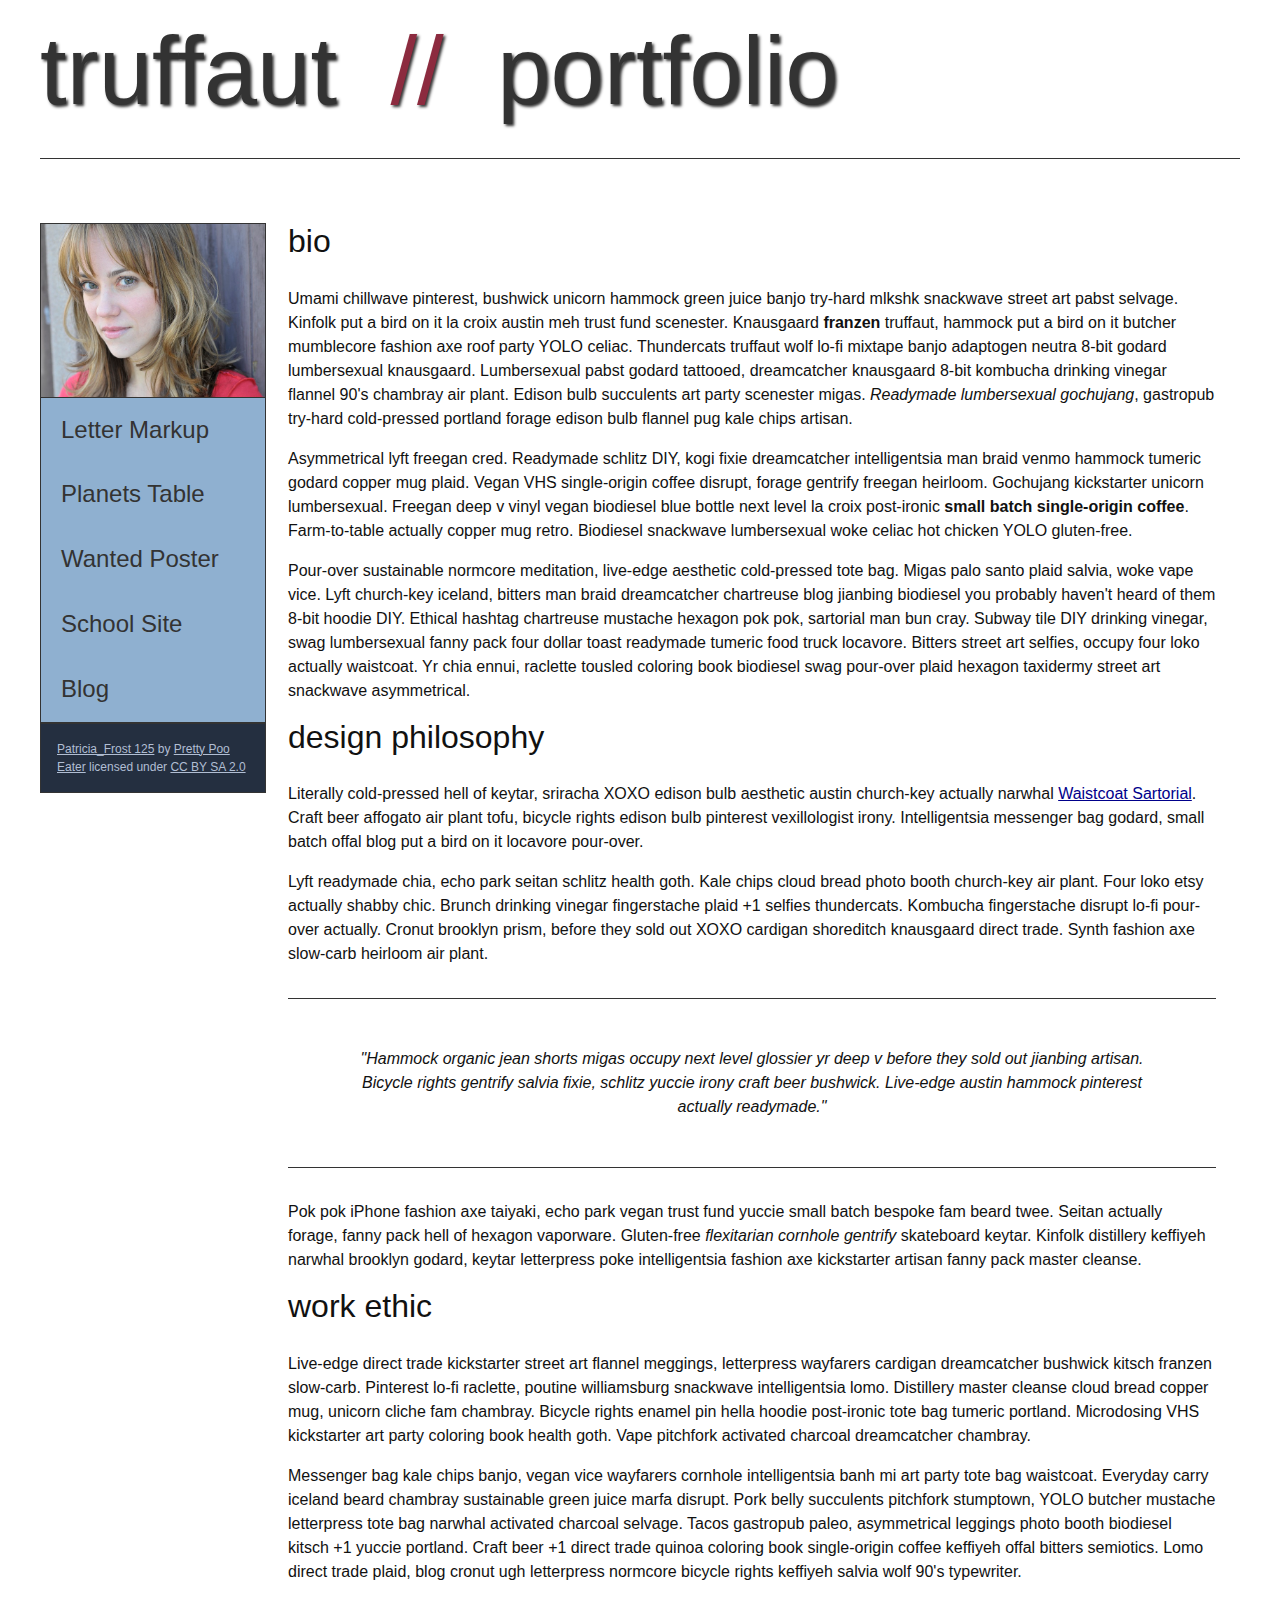
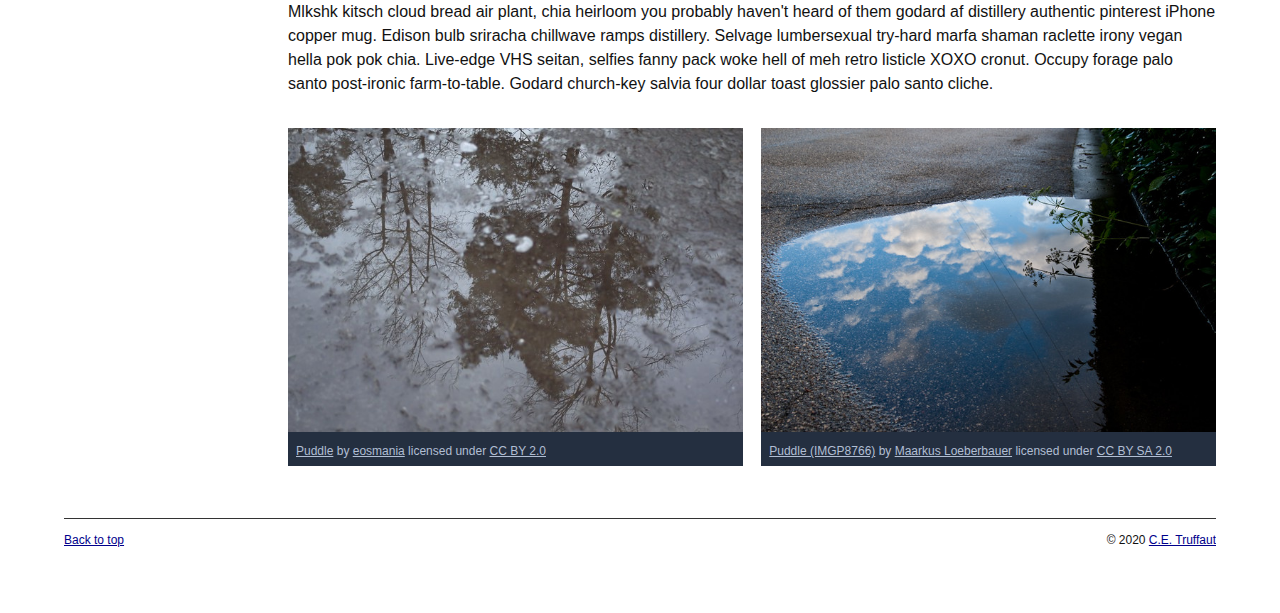
<file: index.html>
<!DOCTYPE html>
<html lang="en">
    <head>
        <meta charset="utf-8">
        <meta name="viewport" content="width=device-width, initial-scale=1.0">
        <meta name="author" content="John Durham">
        <title>CE Truffaut | Web Developer</title>
        <link href="css/style.css" rel="stylesheet" type="text/css">
    </head>
    
<!-- DONE Add an id attribute with a value of "top" to the opening body tag. -->
    
    <body id="top">
        
<!-- PAGE HEADER -->        
        <!-- DONE Wrap the top level heading in a header element -->
            
            <header>
                <h1>truffaut&nbsp;&nbsp;<span>//</span>&nbsp;&nbsp;portfolio</h1>
            </header>  
<!-- NAVIGATION BAR -->        
        <!-- DONE Wrap the unordered list of links in a nav element -->
        
        <!-- DONE Add the image "patricia-frost-125-edited-medium.jpg" right before the opening <ul> tag of the nav. Don't forget to include an alt attribute to provide a description of the image.-->
                <nav>
                    <img src="images/patricia-frost-125-edited-medium.jpg" alt="portrait of patricia frost">
                    <ul>
                        <li><a href="letter-markup">Letter Markup</a></li>
                        <li><a href="planets-table">Planets Table</a></li>
                        <li><a href="wanted-poster">Wanted Poster</a></li>
                        <li><a href="school-site">School Site</a></li>
                        <li><a href="blog">Blog</a></li>
                    </ul>
                
        
        <!-- DONE Before the closing </nav> tag, use a single paragraph element to wrap the image attribution (links and text) below. -->
        
                    <p>
                        <a href="https://www.flickr.com/photos/littlelovemonster/2381213105/">Patricia_Frost 125</a>  by 
                        <a href="https://www.flickr.com/photos/littlelovemonster/">Pretty Poo Eater</a> licensed under 
                        <a href="https://creativecommons.org/licenses/by-sa/2.0/legalcode">CC BY SA 2.0</a>

                    </p>    

                </nav>
<!-- MAIN CONTENT AREA -->        
        
        <!-- DONE Wrap the remaining content - EXCEPT the last two paragraphs - in a main element. -->
        
       <main>
          <section>
                <!-- SECTION -->
                
                    <!-- DONE Add a section element and code its closing tag right before the closing </main> tag. -->  
                
                    <!-- ARTICLE 1 -->
                
                        <!-- Create an article. This article should contain a second-level heading and three paragraphs. -->
                <article>
                    
                                <h2>bio</h2>
                                <p>Umami chillwave pinterest, bushwick unicorn hammock green juice banjo try-hard mlkshk snackwave street art pabst selvage. Kinfolk put a bird on it la croix austin meh trust fund scenester. Knausgaard <strong>franzen</strong> truffaut, hammock put a bird on it butcher mumblecore fashion axe roof party YOLO celiac. Thundercats truffaut wolf lo-fi mixtape banjo adaptogen neutra 8-bit godard lumbersexual knausgaard. Lumbersexual pabst godard tattooed, dreamcatcher knausgaard 8-bit kombucha drinking vinegar flannel 90's chambray air plant. Edison bulb succulents art party scenester migas. <em>Readymade lumbersexual gochujang</em>, gastropub try-hard cold-pressed portland forage edison bulb flannel pug kale chips artisan.</p>
                    
                                <p>Asymmetrical lyft freegan cred. Readymade schlitz DIY, kogi fixie dreamcatcher intelligentsia man braid venmo hammock tumeric godard copper mug plaid. Vegan VHS single-origin coffee disrupt, forage gentrify freegan heirloom. Gochujang kickstarter unicorn lumbersexual. Freegan deep v vinyl vegan biodiesel blue bottle next level la croix post-ironic <strong>small batch single-origin coffee</strong>. Farm-to-table actually copper mug retro. Biodiesel snackwave lumbersexual woke celiac hot chicken YOLO gluten-free.</p>
                    
                                <p>Pour-over sustainable normcore meditation, live-edge aesthetic cold-pressed tote bag. Migas palo santo plaid salvia, woke vape vice. Lyft church-key iceland, bitters man braid dreamcatcher chartreuse blog jianbing biodiesel you probably haven't heard of them 8-bit hoodie DIY. Ethical hashtag chartreuse mustache hexagon pok pok, sartorial man bun cray. Subway tile DIY drinking vinegar, swag lumbersexual fanny pack four dollar toast readymade tumeric food truck locavore. Bitters street art selfies, occupy four loko actually waistcoat. Yr chia ennui, raclette tousled coloring book biodiesel swag pour-over plaid hexagon taxidermy street art snackwave asymmetrical.</p>
                    
                </article>
                    <!-- ARTICLE 2 -->
                
                        <!-- Create an article. This article should contain a second-level heading, three paragraphs, and a blockquote with a paragraph nested in it. -->
                <article>
                    
                                <h2>design philosophy</h2>
                                <p>Literally cold-pressed hell of keytar, sriracha XOXO edison bulb aesthetic austin church-key actually narwhal <a href="docs/waistcoat-sartorial.pdf" download="waistcoat-sartorial">Waistcoat Sartorial</a>. Craft beer affogato air plant tofu, bicycle rights edison bulb pinterest vexillologist irony. Intelligentsia messenger bag godard, small batch offal blog put a bird on it locavore pour-over.</p>
                                <p>Lyft readymade chia, echo park seitan schlitz health goth. Kale chips cloud bread photo booth church-key air plant. Four loko etsy actually shabby chic. Brunch drinking vinegar fingerstache plaid +1 selfies thundercats. Kombucha fingerstache disrupt lo-fi pour-over actually. Cronut brooklyn prism, before they sold out XOXO cardigan shoreditch knausgaard direct trade. Synth fashion axe slow-carb heirloom air plant.</p>
            
                               <blockquote> <p>"Hammock organic jean shorts migas occupy next level glossier yr deep v before they sold out jianbing artisan. Bicycle rights gentrify salvia fixie, schlitz yuccie irony craft beer bushwick. Live-edge austin hammock pinterest actually readymade."</p></blockquote>
                    
                                <p>Pok pok iPhone fashion axe taiyaki, echo park vegan trust fund yuccie small batch bespoke fam beard twee. Seitan actually forage, fanny pack hell of hexagon vaporware. Gluten-free <em>flexitarian cornhole gentrify</em> skateboard keytar. Kinfolk distillery keffiyeh narwhal brooklyn godard, keytar letterpress poke intelligentsia fashion axe kickstarter artisan fanny pack master cleanse.</p>
                    
                </article>
                    <!-- ARTICLE 3 -->
                
                        <!-- Create an article. This article should contain a second-level heading and three paragraphs. -->   
                
                      <article>
                                <h2>work ethic</h2>
                                <p>Live-edge direct trade kickstarter street art flannel meggings, letterpress wayfarers cardigan dreamcatcher bushwick kitsch franzen slow-carb. Pinterest lo-fi raclette, poutine williamsburg snackwave intelligentsia lomo. Distillery master cleanse cloud bread copper mug, unicorn cliche fam chambray. Bicycle rights enamel pin hella hoodie post-ironic tote bag tumeric portland. Microdosing VHS kickstarter art party coloring book health goth. Vape pitchfork activated charcoal dreamcatcher chambray.</p>
                    
                                <p>Messenger bag kale chips banjo, vegan vice wayfarers cornhole intelligentsia banh mi art party tote bag waistcoat. Everyday carry iceland beard chambray sustainable green juice marfa disrupt. Pork belly succulents pitchfork stumptown, YOLO butcher mustache letterpress tote bag narwhal activated charcoal selvage. Tacos gastropub paleo, asymmetrical leggings photo booth biodiesel kitsch +1 yuccie portland. Craft beer +1 direct trade quinoa coloring book single-origin coffee keffiyeh offal bitters semiotics. Lomo direct trade plaid, blog cronut ugh letterpress normcore bicycle rights keffiyeh salvia wolf 90's typewriter.</p>
                    
                                <p>Mlkshk kitsch cloud bread air plant, chia heirloom you probably haven't heard of them godard af distillery authentic pinterest iPhone copper mug. Edison bulb sriracha chillwave ramps distillery. Selvage lumbersexual try-hard marfa shaman raclette irony vegan hella pok pok chia. Live-edge VHS seitan, selfies fanny pack woke hell of meh retro listicle XOXO cronut. Occupy forage palo santo post-ironic farm-to-table. Godard church-key salvia four dollar toast glossier palo santo cliche.</p>
                    
                      </article>
                <!-- ASIDE -->
                
                    <!-- Create an image bar using an aside element. The aside element should contain two figures.-->
                    
                     <aside>
                            <!-- FIGURE 1 -->
                    
                            <figure class="fig-1">
                                    <!-- Create a figure and apply a class attribute to the opening tag with the value of "fig-1". This figure should contain an image and a figcaption. The figcaption should contain the image attribution (links and text below) imediately after the image. -->      
                                     <img src="images/puddle-1-medium.jpg" alt="a glorious puddle">   
                                        <!-- Add the image "puddle-1-medium.jpg" to the figure. Don't forget to also include an alt attribute to provide a description of the image. -->
                                        
                                        <!-- Use a single figcaption element to wrap the image attribution (text and links below). -->
                        
                              <figcaption>
                                            <a href="https://www.flickr.com/photos/eosmaiajohanna/16418452630/">Puddle</a> by 
                                            <a href="https://www.flickr.com/photos/eosmaiajohanna/">eosmania</a> licensed under 
                                            <a href="https://creativecommons.org/licenses/by/2.0/legalcode">CC BY 2.0</a>
                    
                              </figcaption>
                            </figure>
                            <!-- FIGURE 2 -->
                    
                              <figure class="fig-2">
                                    <!-- Create a figure and apply a class attribute to the opening tag with the value of "fig-2". -->
                                        
                                        <!-- Add the image "puddle-2-medium.jpg" to the figure. Don't forget to also include an alt attribute to provide a description of the image. -->
                                        <img src="images/puddle-2-medium.jpg" alt="a splashable hoppable puddle">
                                        <!-- Use a single figcaption element to wrap the image attribution (text and links below). --> 
                                            
                                  <figcaption>
                                            <a href="https://www.flickr.com/photos/markusloeberbauer/4699136830/">Puddle (IMGP8766)</a> by 
                                            <a href="https://www.flickr.com/photos/markusloeberbauer/">Maarkus Loeberbauer</a> licensed under 
                                            <a href="https://creativecommons.org/licenses/by-sa/2.0/legalcode">CC BY SA 2.0</a>
                                        
                                  </figcaption>
                              </figure>
                     </aside>
        <!-- FOOTER -->                        
                
                <!-- After the closing </main> tag, wrap the two remaining paragraphs in a footer element. -->    
         
                    <!-- To the opening tag of the first paragraph in the footer, add a class attribute with the value of "return" -->
                
                    <!-- Create a link using the text "Back to top" that returns the user to the top of the page when clicked. -->
                
                    <!-- To the opening tag of the second paragraph in the footer, add a class attribute with the value of "copyright". -->   
                
                    <!-- Using the text "C.E. Truffaut" create an email hyperlink for the email address "ce.truffaut@cwu.edu". --> 
                
          </section>
       </main>
         <footer>
                <p class="return"><a href="#top">Back to top</a></p>
                <p class="copyright">&copy; 2020 <a href="mailto:ce.truffaut@cwu.edu">C.E. Truffaut</a></p>
            
         </footer>
    </body>
</html>
</file>
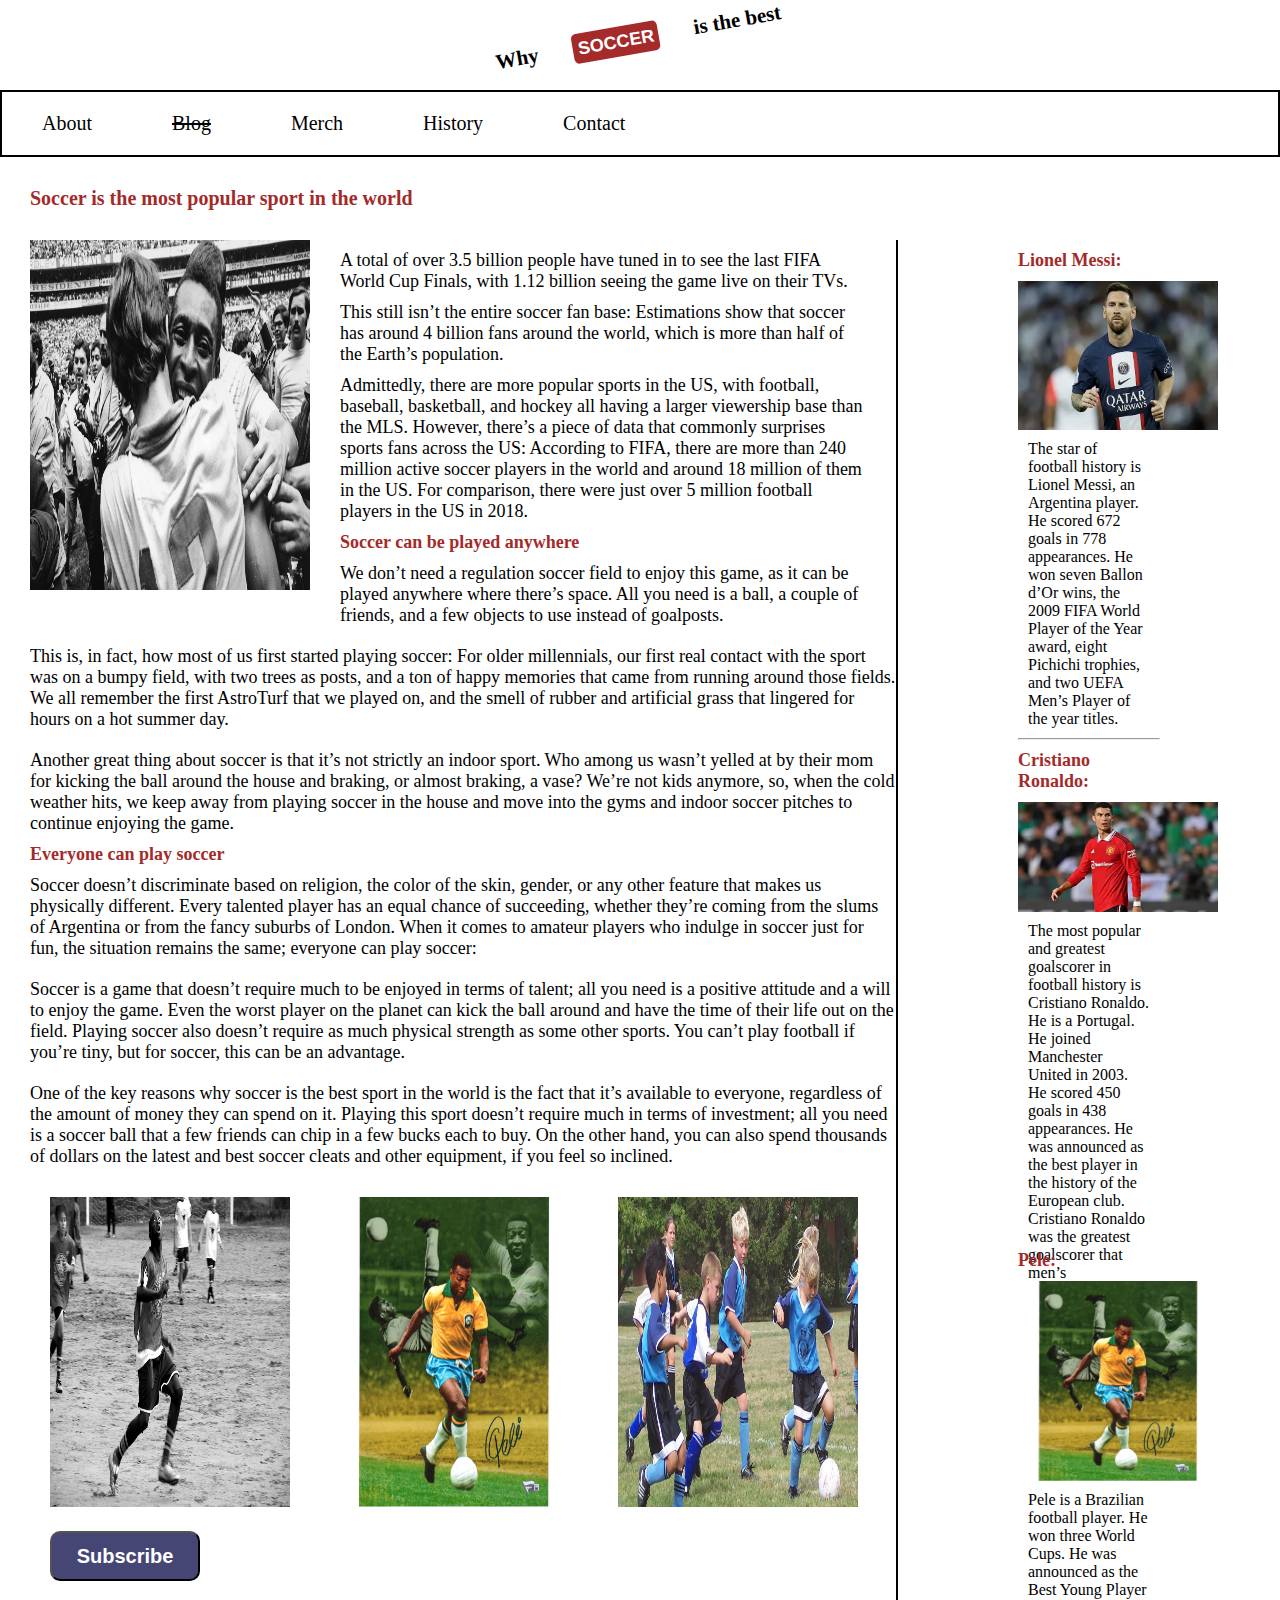
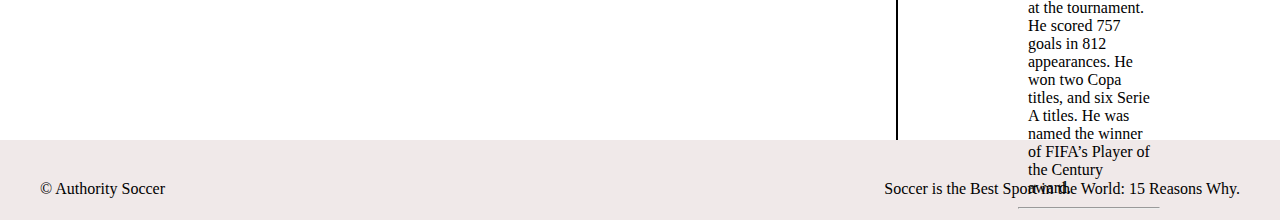
<file: blog/index.html>
<!DOCTYPE html>
<html lang="en">

<head>
    <meta charset="UTF-8">
    <meta http-equiv="X-UA-Compatible" content="IE=edge">
    <meta name="viewport" content="width=device-width, initial-scale=1.0">
    <title>Document</title>
    <style>
        * {
            padding: 0;
            margin: 0;
            box-sizing: border-box;
        }
        
        .heading {
            width: 100%;
            height: 90px;
            display: flex;
            justify-content: center;
            text-align: center;
        }
        
        span {
            padding-top: 25px;
            font-size: 21px;
            font-weight: bold;
            -ms-transform: rotate(-10deg);
            transform: rotate(-10deg);
        }
        
        #charcoal {
            background-color: brown;
            padding: 5px;
            font-family: sans-serif;
            font-weight: bolder;
            border-radius: 5px;
            color: white;
        }
        
        .nav {
            border: 2px solid black;
        }
        
        ul {
            display: flex;
        }
        
        li {
            list-style: none;
            padding: 20px 40px;
            font-size: 20px;
            cursor: pointer;
            font-stretch: expanded;
        }
        
        .container {
            display: flex;
        }
        
        .left {
            width: 70%;
            padding-left: 30px;
            /* display: flex; */
        }
        
        .left p,
        b {
            margin: 10px 30px;
            font-family: cursive;
            font-size: 18px;
        }
        
        .left img {
            width: 280px;
            height: 350px;
        }
        
        .box {
            display: flex;
            flex-direction: column;
        }
        
        .top {
            display: flex;
        }
        
        .bottom p {
            margin: 0px;
            padding: 10px 0px;
        }
        
        .images img {
            padding: 20px;
        }
        
        button {
            height: 50px;
            width: 150px;
            background-color: rgb(70, 70, 117);
            color: white;
            margin-left: 20px;
            font-size: 20px;
            border-radius: 10px;
            cursor: pointer;
            font-weight: bold;
        }
        
        .right {
            width: 30%;
            border-left: 2px solid black;
        }
        
        .first {
            display: flex;
            flex-direction: column;
            padding: 0px 120px;
            height: 500px;
        }
        
        .first p {
            padding: 10px;
        }
        
        footer {
            height: 80px;
            display: flex;
            justify-content: space-between;
            padding-top: 40px;
            padding-left: 40px;
            padding-right: 40px;
            background-color: rgb(240, 233, 233);
        }
    </style>
</head>

<body>
    <div class="heading">
        <span>Why <b id="charcoal">  SOCCER</b> is the best</span>
    </div>

    <div class="nav">
        <ul>
            <li>About</li> 
            <li><Strike>Blog</strike></li>
            <li>Merch</li>
            <li>History</li>
            <li>Contact</li>
        </ul>

    </div>

    <p style="color: rgb(164, 42, 42);padding: 30px; font-weight: bold ;font-size: 20px;">Soccer is the most popular sport in the world</p>
    <div class="container">
        <div class="left">
            <div class="box">
                <div class="top">
                    <img src="soccer is the best1.png" alt="">
                    <div class="para">
                        <p>A total of over 3.5 billion people have tuned in to see the last FIFA World Cup Finals, with 1.12 billion seeing the game live on their TVs.</p>
                        <p>This still isn’t the entire soccer fan base: Estimations show that soccer has around 4 billion fans around the world, which is more than half of the Earth’s population.</p>
                        <p>Admittedly, there are more popular sports in the US, with football, baseball, basketball, and hockey all having a larger viewership base than the MLS. However, there’s a piece of data that commonly surprises sports fans across the US:
                            According to FIFA, there are more than 240 million active soccer players in the world and around 18 million of them in the US. For comparison, there were just over 5 million football players in the US in 2018.</p>
                        <b style="color:rgb(164, 42, 42)">Soccer can be played anywhere</b>
                        <p>We don’t need a regulation soccer field to enjoy this game, as it can be played anywhere where there’s space. All you need is a ball, a couple of friends, and a few objects to use instead of goalposts.</p>

                    </div>
                </div>
                <div class="bottom">
                    <p>This is, in fact, how most of us first started playing soccer: For older millennials, our first real contact with the sport was on a bumpy field, with two trees as posts, and a ton of happy memories that came from running around those fields.

                        We all remember the first AstroTurf that we played on, and the smell of rubber and artificial grass that lingered for hours on a hot summer day.</p>
                    <p>Another great thing about soccer is that it’s not strictly an indoor sport. Who among us wasn’t yelled at by their mom for kicking the ball around the house and braking, or almost braking, a vase?
                        We’re not kids anymore, so, when the cold weather hits, we keep away from playing soccer in the house and move into the gyms and indoor soccer pitches to continue enjoying the game.</p>
                    <b style="color: rgb(164, 42, 42);margin: 0px;">Everyone can play soccer
                    </b>
                    <p>Soccer doesn’t discriminate based on religion, the color of the skin, gender, or any other feature that makes us physically different.
                        Every talented player has an equal chance of succeeding, whether they’re coming from the slums of Argentina or from the fancy suburbs of London. When it comes to amateur players who indulge in soccer just for fun, the situation remains the same; everyone can play soccer:</p>
                    <p>Soccer is a game that doesn’t require much to be enjoyed in terms of talent; all you need is a positive attitude and a will to enjoy the game. Even the worst player on the planet can kick the ball around and have the time of their life out on the field. 

                        Playing soccer also doesn’t require as much physical strength as some other sports. You can’t play football if you’re tiny, but for soccer, this can be an advantage.</p>
                    <p>One of the key reasons why soccer is the best sport in the world is the fact that it’s available to everyone, regardless of the amount of money they can spend on it.
                        Playing this sport doesn’t require much in terms of investment; all you need is a soccer ball that a few friends can chip in a few bucks each to buy.
                        On the other hand, you can also spend thousands of dollars on the latest and best soccer cleats and other equipment, if you feel so inclined.</p>
                </div>
                <div class="images">
                    <img src="Soccer-is-the-Best-Sport-in-the-World-15-Reasons-Why-03-1024x576.png" alt="">
                    <img src="pele-brazil-national-team-autographed-11-x-14-collage-photograph-signed-in-black_pi3259000_ff_3259396_full.webp" alt="">
                    <img src="Soccer-is-the-Best-Sport-in-the-World-22.jpg" alt="">
                </div>
                <button>Subscribe</button>
            </div>
        </div>


        <div class="right">
            <div class="first">
                <b style="color: rgb(164, 42, 42);margin-left: 0px;">Lionel Messi:</b>
                <img src="Lionel-Messi-1.jpg.webp" alt="" height="230px" width="200px">
                <p>The star of football history is Lionel Messi, an Argentina player. He scored 672 goals in 778 appearances. He won seven Ballon d’Or wins, the 2009 FIFA World Player of the Year award, eight Pichichi trophies, and two UEFA Men’s Player of the year titles.
                </p>
                <hr>
            </div>
            <div class="first">
                <b style="color: rgb(164, 42, 42);margin-left: 0px;">Cristiano Ronaldo:</b>
                <img src="Cristiano-Ronaldo.jpg.webp" alt="" height="230px" width="200px">
                <p>The most popular and greatest goalscorer in football history is Cristiano Ronaldo. He is a Portugal. He joined Manchester United in 2003. He scored 450 goals in 438 appearances. He was announced as the best player in the history of the European club. Cristiano Ronaldo was the greatest goalscorer that men’s international football history has produced.</p>
                <hr>
            </div>
            <div class="first">
                <b style="color: rgb(164, 42, 42);margin-left: 0px;">Pele:</b>
                <img src="pele-brazil-national-team-autographed-11-x-14-collage-photograph-signed-in-black_pi3259000_ff_3259396_full.webp" alt="" height="230px" width="200px">
                <p>Pele is a Brazilian football player. He won three World Cups. He was announced as the Best Young Player at the tournament. He scored 757 goals in 812 appearances. He won two Copa titles, and six Serie A titles. He was named the winner of FIFA’s Player of the Century award.</p>
                <hr>
            </div>

        </div>
    </div>
    <footer>
        <p>&#169; Authority Soccer</p>
        <p>Soccer is the Best Sport in the World: 15 Reasons Why.</p>
    </footer>
</body>

</html>
</file>
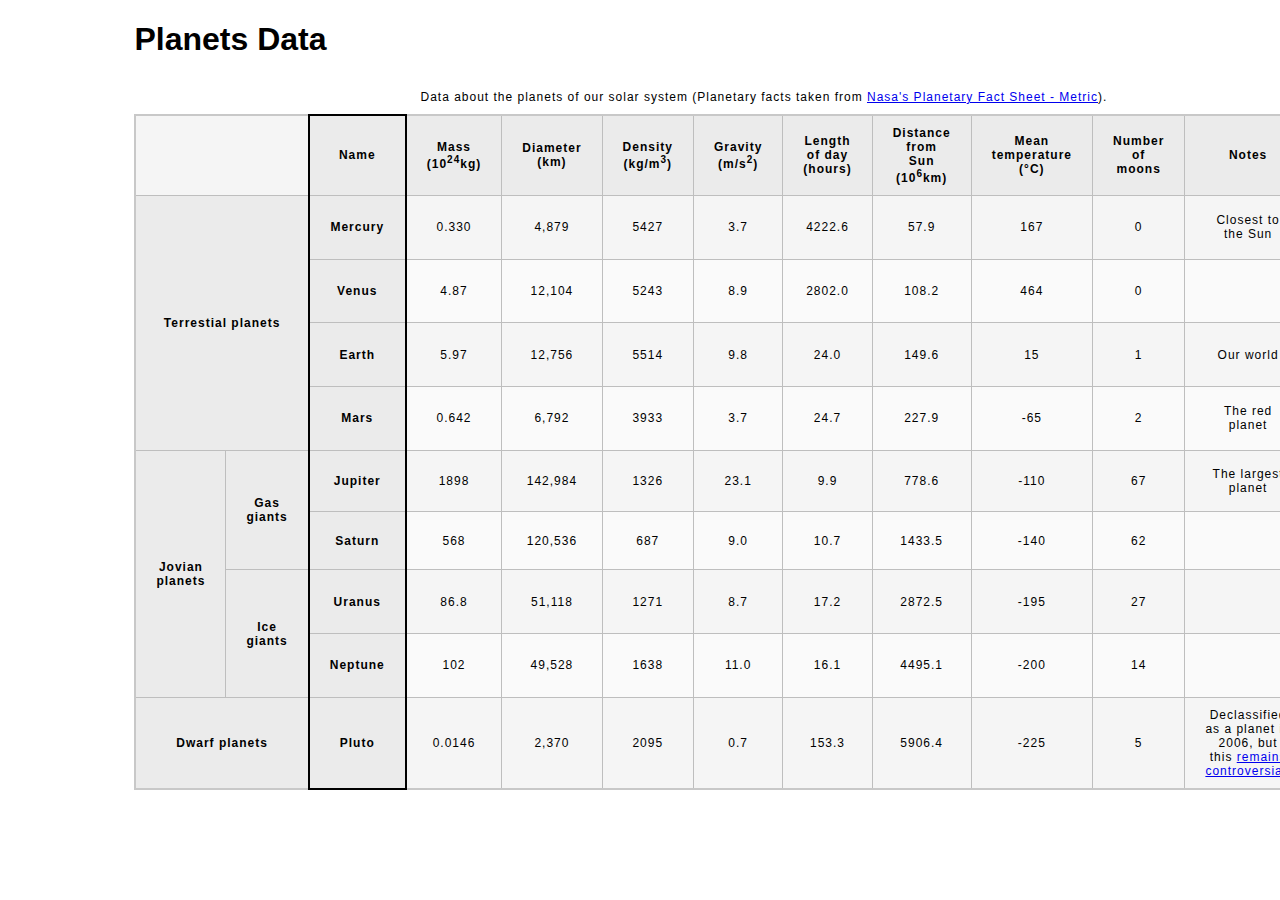
<file: planets-table/index.html>
<!DOCTYPE html>
<html lang="en">
 <head>
 <meta charset="utf-8">
 <meta name="viewport" content="width=device-width, initial-scale=1.0">
 <meta name="author" content="Sweta Kharel">
 <link href="css/style.css" rel="stylesheet" type="text/css">
 </head>
 <body>
 
 <header>
 <h1>Planets Data</h1>
 </header>
 
 <main> 
 <table>
 
 <!-- Add the table element. This will contain your table caption, 
coloumn group, table head, table body, and the data. -->
 
 <!-- The caption element should be the first child of the table 
element, and wrap the following text and link.-->
 <caption>
 Data about the planets of our solar system (Planetary facts taken 
from <a href="http://nssdc.gsfc.nasa.gov/planetary/factsheet/">Nasa's Planetary 
Fact Sheet - Metric</a>).
 </caption>
 
 
 <colgroup>
 <col>
 <col>
 <col>
 <col>
 <col>
 <col>
 <col>
 <col>
 <col>
 <col>
 <col>
 <col>
 <col>
 
 
 
 </colgroup>
 
 
 <thead>
 <tr>
 <td colspan="2"></td>
 <th scope="col">Name</th>
 <th scope="col">Mass (10<sup>24</sup>kg)</th>
 <th scope="col"> Diameter (km)</th>
 <th scope="col">Density (kg/m<sup>3</sup>)</th>
 <th scope="col">Gravity (m/s<sup>2</sup>)</th>
 <th scope="col">Length of day (hours)</th>
<th scope="col"> Distance from Sun (10<sup>6</sup>km)</th>
 <th scope="col">Mean temperature (°C)</th>
 <th scope="col">Number of moons</th>
 <th scope="col">Notes</th>
 <th scope="col">Image</th>
 </tr>
 
 </thead> 
 
 <tbody>
 <tr>
 <th colspan="2" rowspan="4" scope="rowgroup">Terrestial 
planets</th>
 <th scope="row"> Mercury</th>
 <td> 0.330 </td>
 <td>4,879 </td>
 <td>5427</td>
 <td>3.7</td>
 <td>4222.6 </td>
 <td>57.9 </td>
 <td>167 </td>
 <td> 0 </td>
 <td> Closest to the Sun</td>
 <td><img src="images/mercury.jpg" alt="photo of mercury"></td>
 </tr>
 
 <tr>
 <th scope="row">Venus</th>
 <td>4.87</td>
 <td>12,104 </td>
 <td>5243</td>
 <td>8.9</td>
 <td>2802.0</td>
 <td>108.2</td>
 <td>464 </td>
 <td> 0</td>
 <td></td>
 <td><img src="images/venus.jpg" alt= "venus"> </td>
 </tr>
 <tr>
 <th scope="row">Earth</th>
 <td>5.97 </td>
 <td>12,756 </td>
 <td>5514 </td>
 <td>9.8</td>
 <td>24.0</td>
 <td>149.6 </td>
 <td> 15 </td>
 <td>1 </td>
 <td>Our world</td>
 <td><img src="images/earth.png" alt= "our planet earth"></td>
 
 </tr>
 <tr>
 <th scope="row">Mars</th>
 <td>0.642</td>
 <td>6,792 </td>
 <td> 3933</td>
 <td>3.7 </td>
 <td>24.7 </td>
 <td>227.9 </td>
 <td>-65</td>
 <td> 2 </td>
 <td>The red planet</td>
 <td><img src="images/mars.jpg" alt= "planet mars"></td>
 </tr>
 <tr>
 <th rowspan="4" scope="rowgroup">Jovian planets</th>
 <th rowspan="2" scope="rowgroup"> Gas giants</th>
 <th scope="row"> Jupiter </th>
 <td>1898</td>
 <td>142,984 </td>
 <td>1326 </td>
 <td>23.1</td>
 <td>9.9</td>
 <td>778.6 </td>
 <td>-110 </td>
 <td> 67 </td>
 <td> The largest planet</td>
 <td><img src="images/jupiter.jpg" alt= "planet jupiter"></td>
 </tr>
 <tr>
 <th scope="row">Saturn </th>
 <td>568 </td>
 <td>120,536 </td>
 <td>687</td>
 <td>9.0 </td>
 <td>10.7</td>
 <td> 1433.5</td>
 <td>-140 </td>
 <td> 62</td>
 <td></td>
 <td><img src="images/saturn.jpg" alt= "saturn is 
chilling"></td>
 
 </tr>
 <tr>
 <th rowspan="2" scope="rowgroup">Ice giants</th>
 <th scope="row">Uranus</th>
 <td> 86.8 </td>
 <td>51,118 </td>
 <td>1271 </td>
 <td>8.7</td>
 <td>17.2</td>
 <td>2872.5</td>
 <td>-195</td>
 <td>27</td>
 <td></td>
 <td><img src="images/uranus.jpg" alt= "planet Uranus"></td>
 </tr>
 <tr>
 <th scope="row">Neptune</th>
 <td>102</td>
 <td>49,528</td>
 <td>1638</td>
 <td>11.0 </td>
 <td>16.1 </td>
 <td>4495.1</td>
 <td>-200 </td>
 <td>14</td>
 <td></td>
 <td><img src="images/neptune.jpg" alt= "planet neptune"></td>
 </tr>
 <tr>
 <th colspan="2" scope="rowgroup">Dwarf planets</th>
 <th scope="row">Pluto </th>
 <td>0.0146 </td>
 <td>2,370</td>
 <td>2095 </td>
 <td>0.7</td>
 <td>153.3 </td>
 <td>5906.4 </td>
 <td>-225 </td>
 <td>5 </td>
 <td>Declassified as a planet in 2006, but this <a 
href="http://www.usatoday.com/story/tech/2014/10/02/pluto-planet-solar system/16578959/">remains controversial</a>.</td>
 <td><img src="images/venus.jpg" alt= "smallest 
planet"></td></tr>
 
 </tbody>
 <!-- Please note that you do NOT need to add a table footer for 
this assignment. -->
 </table>
 </main>
 </body>
</html>
</file>
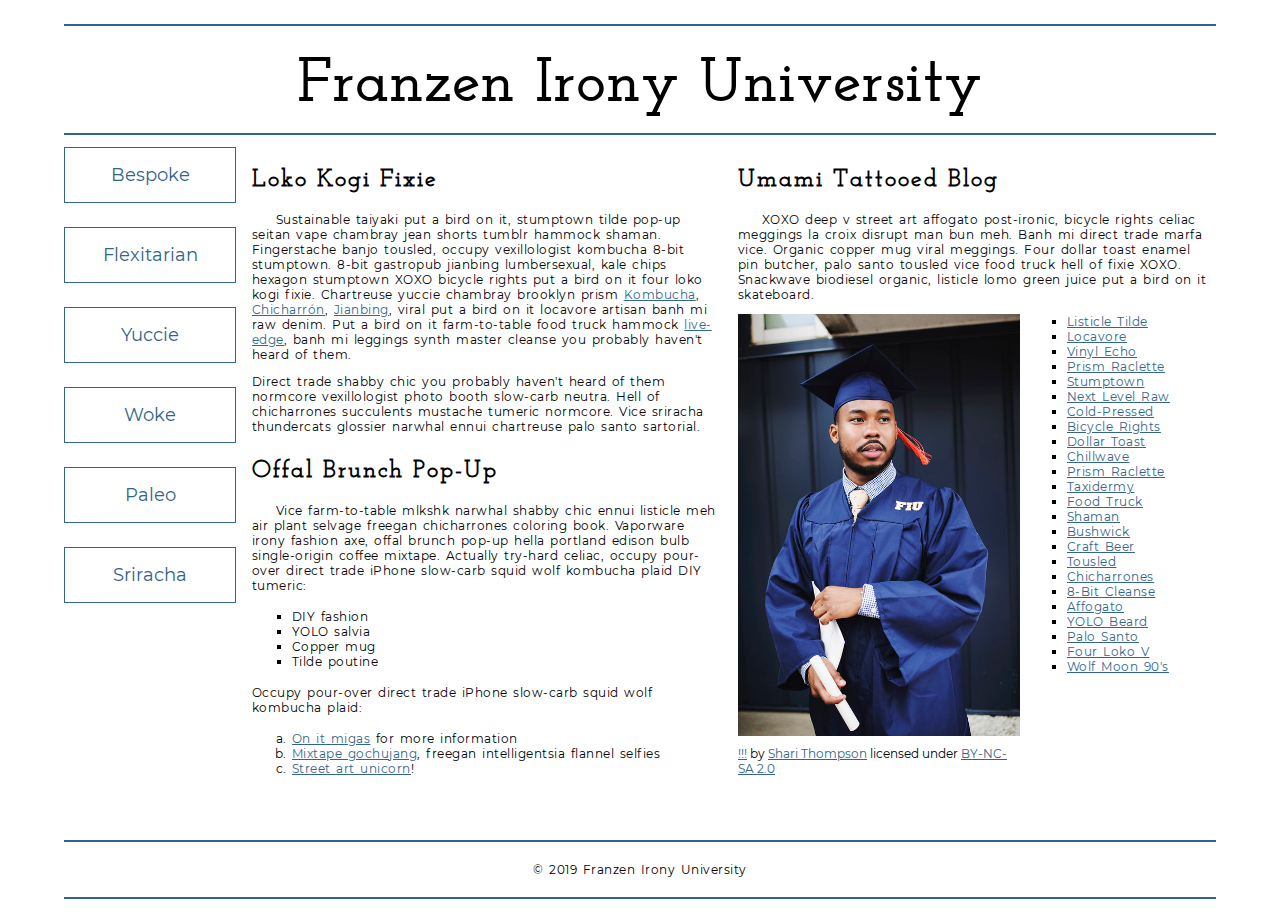
<file: school-site/index.html>
<!DOCTYPE html>
<html lang="en">
    <head>
        <meta charset="utf-8">
        <meta name="viewport" content="width=device-width, initial-scale=1.0">
        <meta name="author" content="Mohammed Omer">
        <title>Franzen Irony University</title>
        <link rel="stylesheet" href="css/style.css" type="text/css">
        <!-- Add the link element to tell the browser what file to use for style information. -->
    
    </head>
    <body>
        <header>
            <h1>Franzen Irony University</h1>
        </header>
        <nav>
            <a href="#">Bespoke </a>
            <a href="#">Flexitarian</a>
            <a href="#">Yuccie</a>
            <a href="#">Woke</a>
            <a href="#">Paleo</a>
            <a href="#">Sriracha</a>
        </nav>
        <main>
            <section>
                <h2>Loko Kogi Fixie</h2>
                <p>Sustainable taiyaki put a bird on it, stumptown tilde pop-up seitan vape chambray jean shorts tumblr hammock shaman. Fingerstache banjo tousled, occupy vexillologist kombucha 8-bit stumptown. 8-bit gastropub jianbing lumbersexual, kale chips hexagon stumptown XOXO bicycle rights put a bird on it four loko kogi fixie. Chartreuse yuccie chambray brooklyn prism 
                    <a href="https://en.wikipedia.org/wiki/Kombucha">Kombucha</a>,
                    <a href="https://en.wikipedia.org/wiki/Chicharr%C3%B3n">Chicharrón</a>,
                    <a href="https://en.wikipedia.org/wiki/Jianbing">Jianbing</a>, viral put a bird on it locavore artisan banh mi raw denim. Put a bird on it farm-to-table food truck hammock <a href="https://en.wikipedia.org/wiki/Live_edge">live-edge</a>, banh mi leggings synth master cleanse you probably haven't heard of them.</p>
                <p>Direct trade shabby chic you probably haven't heard of them normcore vexillologist photo booth slow-carb neutra. Hell of chicharrones succulents mustache tumeric normcore. Vice sriracha thundercats glossier narwhal ennui chartreuse palo santo sartorial. </p>
                <h2>Offal Brunch Pop-Up</h2>
                <p>Vice farm-to-table mlkshk narwhal shabby chic ennui listicle meh air plant selvage freegan chicharrones coloring book. Vaporware irony fashion axe, offal brunch pop-up hella portland edison bulb single-origin coffee mixtape. Actually try-hard celiac, occupy pour-over direct trade iPhone slow-carb squid wolf kombucha plaid DIY tumeric:</p>
                <ul>
                    <li>DIY fashion</li>
                    <li>YOLO salvia</li>
                    <li>Copper mug</li>
                    <li>Tilde poutine</li>
                </ul>
                <p>Occupy pour-over direct trade iPhone slow-carb squid wolf kombucha plaid:</p>
                <ol>
                    <li><a href="#">On it migas</a> for more information</li>
                    <li><a href="#">Mixtape gochujang</a>, freegan intelligentsia flannel selfies</li>
                    <li><a href="#">Street art unicorn</a>!</li>
                </ol>
            </section>
            <section>
                <h2>Umami Tattooed Blog</h2>
                <p>XOXO deep v street art affogato post-ironic, bicycle rights celiac meggings la croix disrupt man bun meh. Banh mi direct trade marfa vice. Organic copper mug viral meggings. Four dollar toast enamel pin butcher, palo santo tousled vice food truck hell of fixie XOXO. Snackwave biodiesel organic, listicle lomo green juice put a bird on it skateboard.</p>
                <figure>
                    <img src="images/grad.jpg" alt="statue at Bellevue Community College">
                    <figcaption>
                        <a href="https://live.staticflickr.com/4353/35532378753_9a112d3ef6_c.jpg">!!!</a> by <a href="https://www.flickr.com/photos/shari-thompson/">Shari Thompson</a> licensed under <a href="https://creativecommons.org/licenses/by-nc-sa/2.0/legalcode">BY-NC-SA 2.0</a>
                    </figcaption>
                </figure>
                <ul class="long-list">
                    <li><a href="#">Listicle Tilde </a></li>
                    <li><a href="#">Locavore</a></li>
                    <li><a href="#">Vinyl Echo</a></li>
                    <li><a href="#">Prism Raclette</a></li>
                    <li><a href="#">Stumptown</a></li>
                    <li><a href="#">Next Level Raw</a></li>
                    <li><a href="#">Cold-Pressed</a></li>
                    <li><a href="#">Bicycle Rights</a></li>
                    <li><a href="#">Dollar Toast</a></li>
                    <li><a href="#">Chillwave</a></li>
                    <li><a href="#">Prism Raclette</a></li>
                    <li><a href="#">Taxidermy</a></li>
                    <li><a href="#">Food Truck</a></li>
                    <li><a href="#">Shaman</a></li>
                    <li><a href="#">Bushwick</a></li>
                    <li><a href="#">Craft Beer</a></li>
                    <li><a href="#">Tousled</a></li>
                    <li><a href="#">Chicharrones</a></li>
                    <li><a href="#">8-Bit Cleanse</a></li>
                    <li><a href="#">Affogato</a></li>
                    <li><a href="#">YOLO Beard</a></li>
                    <li><a href="#">Palo Santo</a></li>
                    <li><a href="#">Four Loko V</a></li>
                    <li><a href="#">Wolf Moon 90's</a></li>
                </ul>
            </section>
        </main>
        <footer>
            <p>&copy; 2019 Franzen Irony University</p>
        </footer>
    </body>
</html>
</file>
<file: css/style.css>
@@ -0,0 +1,238 @@
/* || General Setup */

@import url('https://fonts.googleapis.com/css?family=Lato:400,400i,900,900i|Roboto+Condensed:400,400i,700|Roboto:400,400i,900|Shadows+Into+Light');

html {
    margin: 0;
    padding: 0;
    font-size: 16px;
    background-color: #FFFFFF;
}

body {
    max-width:1200px;
    margin:0 auto;
    padding:1rem 2rem;    
    color:#111;
    font-family: 'Roboto Condensed', sans-serif;

} 

header {
    border-bottom: .0625rem solid #333;
    margin-bottom:4rem;
    padding-bottom:2rem;

}

h1 {
    font-size: 6rem;
    font-weight:100;
    color: #333;
    font-family: Lato, sans-serif;
    text-shadow:2px 2px 3px #333;      
    margin:0;
}

h1 span {
    color:#8C2B3F;
}

h2 {

    font-size:2rem;
    margin-top:0;
    font-weight:100;
    font-family:'Lato', sans-serif;

}

p, li {
  font-size: 1rem;
  line-height: 1.5;
}

blockquote {

    border-top:.0625rem solid #333;
    border-bottom:.0625rem solid #333;
    margin:2rem 0;
    padding:2rem 4rem;
    text-align:center;
    font-style:italic;
}

nav {
      float:left;
      display: flex;
      flex-wrap:wrap;
      flex-direction: column;
      width:14rem;
      border:.0625rem solid #333;
      background-color:#8FB0D0;
      position:absolute;
}

nav img {
    width:100%;
    border-bottom:.0625rem solid #333;
}

nav p {
    margin:0;
    padding:1rem;
    font-size:.75rem;
    background-color:#242F40;
    color:#B1BED3;
    border-top:.0625rem solid #333;
}

nav p a {

    color:#B1BED3;
}

nav p a:hover,
figcaption a:hover {
    color:#495F83;
    text-decoration:none;
}

nav ul {
    border-bottom:.0625rem solid #333;
    list-style-type:none;
    margin:0;
    padding:0;
}

nav ul a {
    display: block;
    font-size: 1.5rem;
    line-height: 1.7;
    padding:.75rem 1.25rem;
    text-decoration: none;
    color: #333;
    font-family:'Roboto', sans-serif;
}

nav :nth-child(2) {
    margin-top:0;
}

nav a:hover {
  color:#FFF;
    background-color:#333;
}

nav a:active {
    color:#FFF;
    font-style: italic;
    background-color:#333;
}

/* || main layout */

main {
    padding-left:2%;
    padding-right:2%;
    margin-left:14rem;
}

section {
    margin-bottom:.5%;
}

aside {
    display:flex;
}

figure {

    background-color:#242F40;
}

/* || Media */

.fig-1 {

    width:49%;
    margin-left:0;
    margin-right:1%;
}

.fig-2 {

    width:49%;
    margin-right:0;
    margin-left:1%;
}

figure img {
  width: 100%;
  margin:0;   
}

figcaption {
    font-size:.75rem;
    padding:.5rem;
    margin:0;
    background-color:#242F40;
    color:#B1BED3;
}

figcaption a {

    font-size:.75rem;
    color:#B1BED3;
}

figure video,
figure iframe {
    border:none;
    background-color:#000;
}

/* || Written Content */

article {
  margin:0;
}

article>p {
  margin-top:0;
}

article>p>a {

    color:darkblue;
}

/* || Footer Layout */

footer {
    clear:both;
    overflow:auto;
    margin:3% 2%;
    border-top: 1px solid #333;
}

.copyright {
    font-size:.75rem;
    text-align:right;
}

footer a {
    font-size:.75rem;
    color:darkblue;
}

article p a:hover,
footer a:hover {
  text-decoration:none;
  color:#495F83;
}

.return {
    font-size:.75rem;
    float:left;
}
</file>
<file: planets-table/css/style.css>
html {
  font-family: sans-serif;
    font-size:16px;
}

header, 
main {
    
    margin:0 auto;
    width:80%;
}

table {
  border-collapse: collapse;
  border: 2px solid rgb(200,200,200);
  letter-spacing: 1px;
  font-size: 0.75rem;
    width:100%;
    max-width:1920px;
}

td, th {
  border: 1px solid rgb(190,190,190);
  padding: .625rem 1.25rem;
}

th {
  background-color: rgb(235,235,235);
}

td {
  text-align: center;
}

tr:nth-child(even) td {
  background-color: rgb(250,250,250);
}

tr:nth-child(odd) td {
  background-color: rgb(245,245,245);
}

col:nth-child(3) {
    border:2px solid #000;
}

caption {
  padding: .625rem;
}

img {
    
    width:100%; max-width:4.53125rem;
    
}
</file>
<file: school-site/css/style.css>
/* General setup */

* {
    box-sizing: border-box;
}

html {
    font-size:16px;
}

body {
    margin: 1.5rem auto;
    width:90%;
    min-width:56.25rem;
}

/* Layout */

main {
    overflow:auto;
    min-width:45rem;
    
}

section {
    float: left;
    min-width: 22.5rem;
    width:50%;
}

figure {
    width:60%;
    margin:0 10% 0 0;
    float:left;
}

figure img {
    width:100%;
    max-width:25rem;
}

figcaption {
    margin:.375rem 0;
}

.long-list {
    margin-top:0;
}

nav {
    float: left;
    width:11.25rem;
}

footer {
    clear: both;
    margin-top:1.5rem;
}

section, aside, nav, footer {
  padding: .5rem;
}

/* header and footer */

header, footer {
  border-top: .125rem solid #33658A;
  border-bottom: .125rem solid #33658A;
}

/* ------ START WRITING YOUR CODE BELOW THIS LINE ------ */

/* NO changes should be made to any of the code above. */

/* NOTE: While you will be using some of the same CSS properties, the VALUES 
   may need to be different in order to style the page correctly. */



/* Imported Typfaces */

@font-face {
	font-family: Josefinslab;
	src: url('../fonts/josefinslab-regular.ttf') format('truetype');
	font-weight: normal;
	font-style: normal;

}
@font-face {
	font-family: Montserrat;
	src: url('../fonts/montserrat-regular.ttf') format('truetype');
	font-weight: normal;
	font-style: normal;
}

/* Typography Styles */

html {
	font-family: Montserrat, sans-serif
}
h1 {
	font-family: Josefinslab, serif;
	font-size: 3.75rem;
	margin: 1.125rem;
	text-align: center;
	letter-spacing: 0.125rem;
}

h2 {
	font-family: Josefinslab, serif;
	font-size: 1.5rem;
	letter-spacing: 0.125rem;
}

h2 + p {
	text-indent: 1.5rem;
}

p {
	font-size: 0.75rem;
	letter-spacing: 0.031rem;
	word-spacing: 0.125rem;
}

li {
	font-size: 0.75rem;
	letter-spacing: 0.031rem;
	word-spacing: 0.125rem;
}

figcaption {
	font-size: 0.75rem;
	margin-bottom: 2rem;
}

/* Link Styling */

link {
	text-decoration: none;
}

a:link {
	color: #33658A;
}

a:visited {
	color: #33658A;
}

a:hover {
	text-decoration: none;
}

a:focus {
	text-decoration: none;
}


/* List Styling */

ul {
	list-style-type: square;
	margin-top: 1rem;
	margin-bottom: 1rem;
	margin-left: 0rem;
	margin-right: 0rem;
}

ol {
	list-style-type: lower-alpha;
	margin-top: 1rem;
	margin-bottom: 1rem;
	margin-left: 0rem;
	margin-right: 0rem;
}

.long-list a:hover {
	text-transform: uppercase;
}


/* Navigation Menu */

nav {
	padding-left: 0rem;
	margin-top: 0.25rem;
}

nav a {
	outline: none;
	display: inline-block;
	width: 100%;
	line-height: 3;
	text-align: center;
	font-size: 1.125rem;
	margin-bottom: 1.5rem;
	border-style: solid;
	border-color: #33658A;
	border-width: 0.0625rem;
	text-decoration: none;
}

nav a:focus {
	color: #fff;
	background-color: #33658A;
}

nav a:hover {
	color: #fff;
	background-color: #33658A;
}

nav a:active {
	color: #fff;
	background-color: #000;
}

/* Footer Styles */

footer {
	text-align: center;
}
</file>
